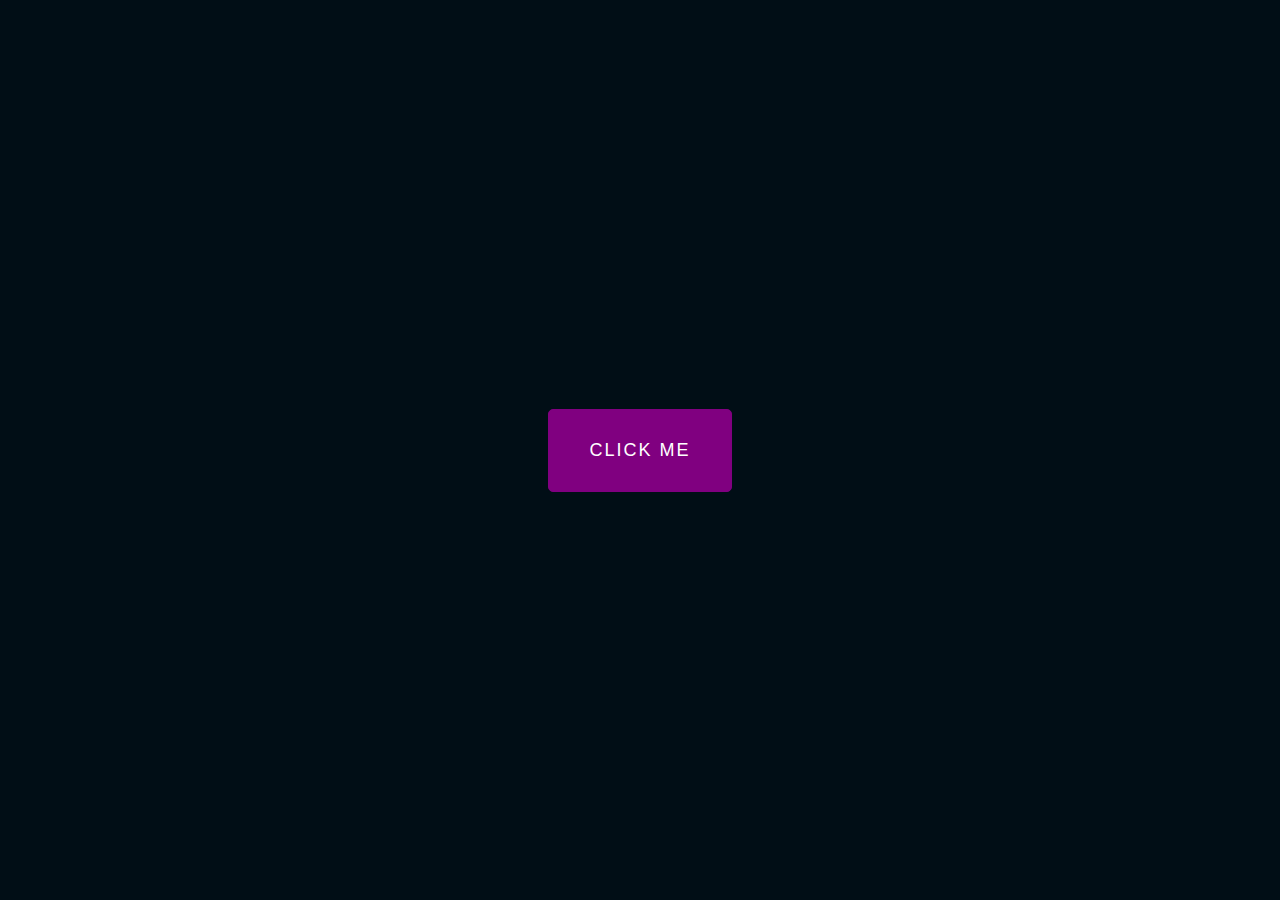
<file: button ripple effect/index.html>
<!DOCTYPE html>
<html lang="en">
  <head>
    <meta charset="UTF-8" />
    <meta name="viewport" content="width=device-width, initial-scale=1.0" />
    <link rel="stylesheet" href="style.css" />
    <title>Button Ripple Effect</title>
  </head>

  <body>
    <button class="ripple">Click Me</button>
    <script src="script.js"></script>
  </body>
</html>
</file>
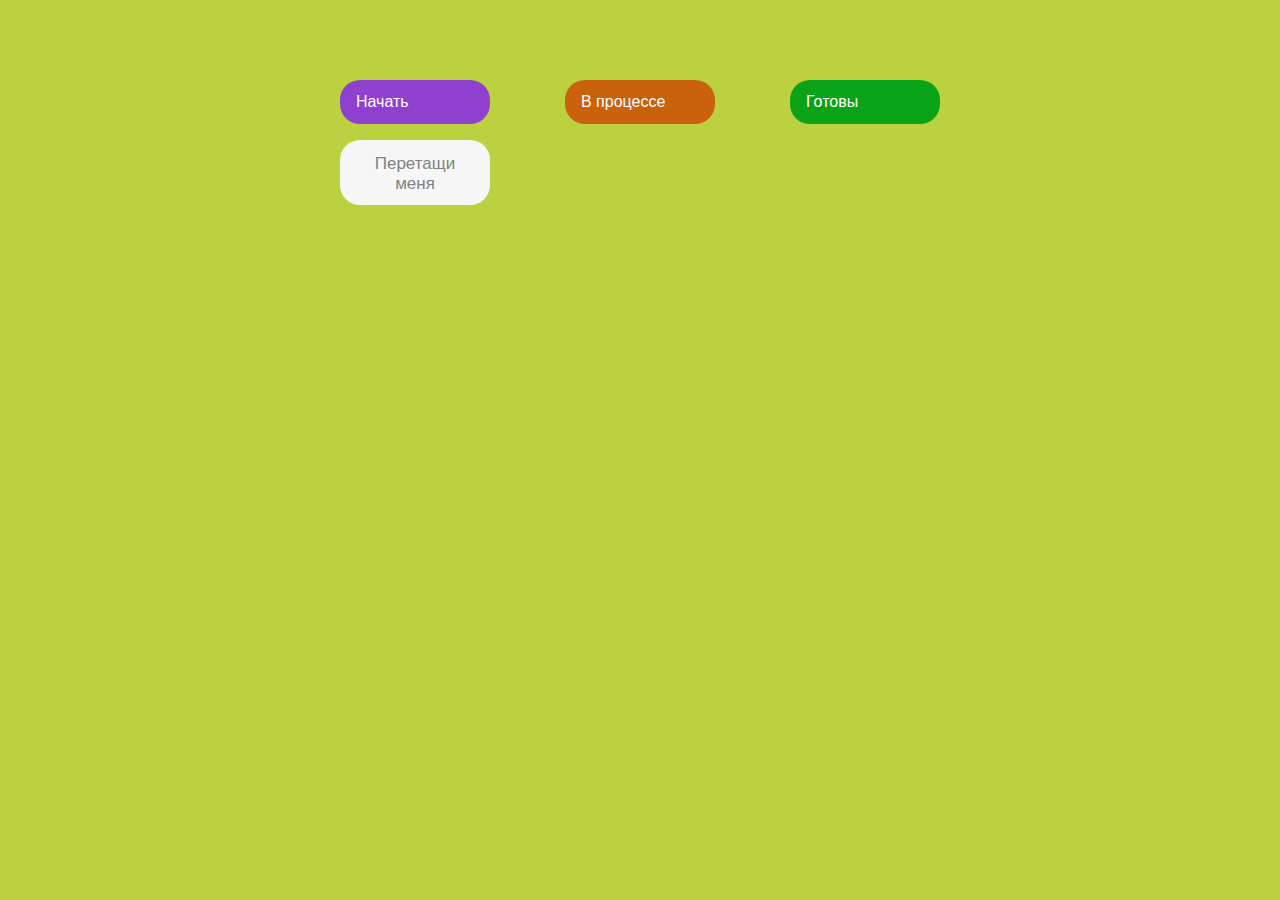
<file: drag & drop/index.html>
<!DOCTYPE html>
<html lang="en">
  <head>
    <meta charset="UTF-8" />
    <meta http-equiv="X-UA-Compatible" content="IE=edge" />
    <meta name="viewport" content="width=device-width, initial-scale=1.0" />
    <link rel="stylesheet" href="style.css" />
    <title>Drag & Drop</title>
  </head>
  <body>
    <div class="container">
      <div class="row">
        <div class="col-header start">Начать</div>
        <div class="col-header progress">В процессе</div>
        <div class="col-header done">Готовы</div>
      </div>

      <div class="row">
        <div class="placeholder">
          <div draggable="true" class="item">Перетащи меня</div>
        </div>
        <div class="placeholder"></div>
        <div class="placeholder"></div>
      </div>
    </div>
    <script src="script.js"></script>
  </body>
</html>
</file>
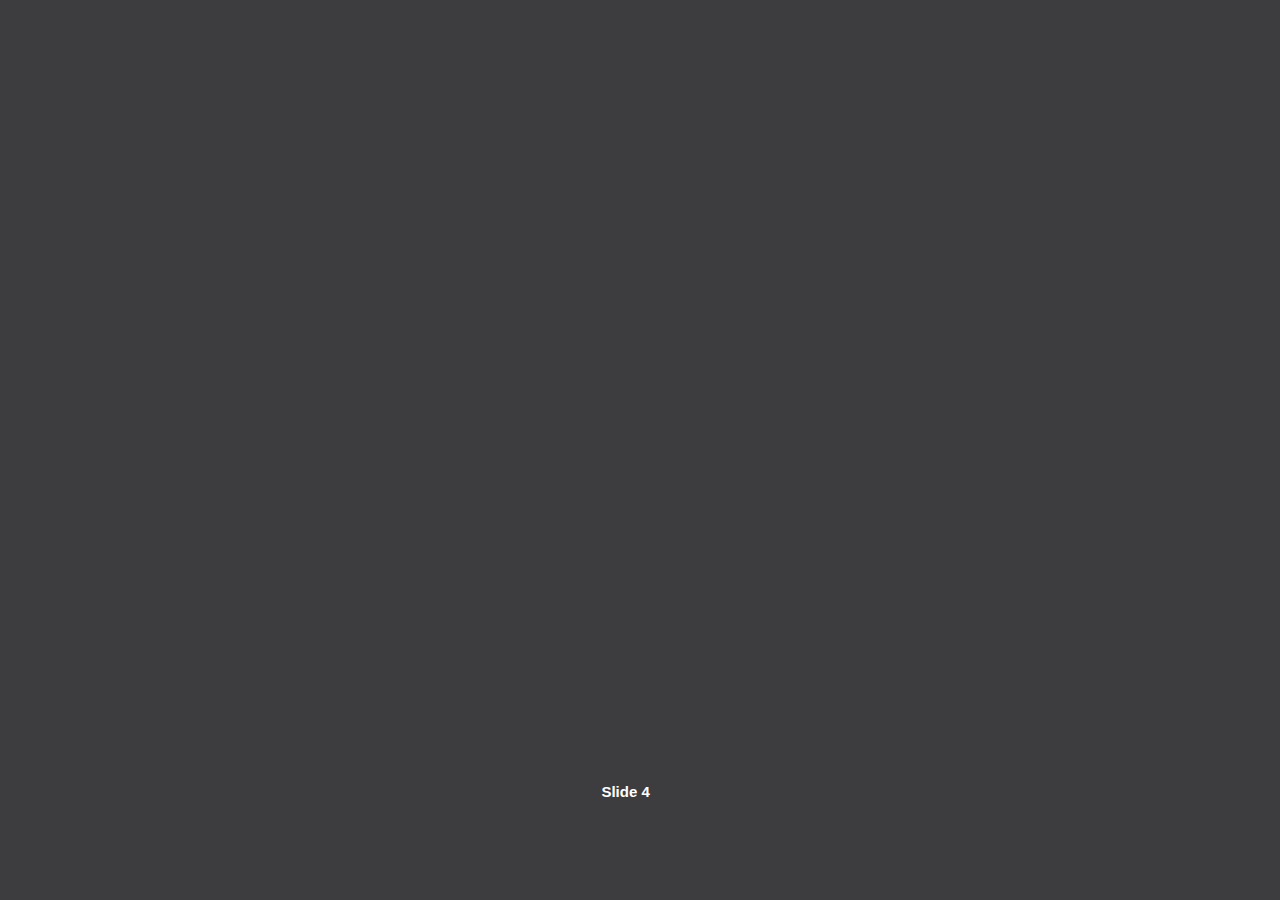
<file: gallery of cards/index.html>
<!DOCTYPE html>
<html lang="en">
  <head>
    <meta charset="UTF-8" />
    <meta http-equiv="X-UA-Compatible" content="IE=edge" />
    <meta name="viewport" content="width=device-width, initial-scale=1.0" />
    <link rel="stylesheet" href="style.css" />
    <title>gallery of cards</title>
  </head>
  <body>
    <div class="container">
      <div class="slide image-1">
        <h3>Slide 1</h3>
      </div>
      <div class="slide image-2">
        <h3>Slide 2</h3>
      </div>
      <div class="slide image-3">
        <h3>Slide 3</h3>
      </div>
      <div class="slide image-4 active">
        <h3>Slide 4</h3>
      </div>
      <div class="slide image-5">
        <h3>Slide 5</h3>
      </div>
    </div>
    <script src="script.js"></script>
  </body>
</html>
</file>
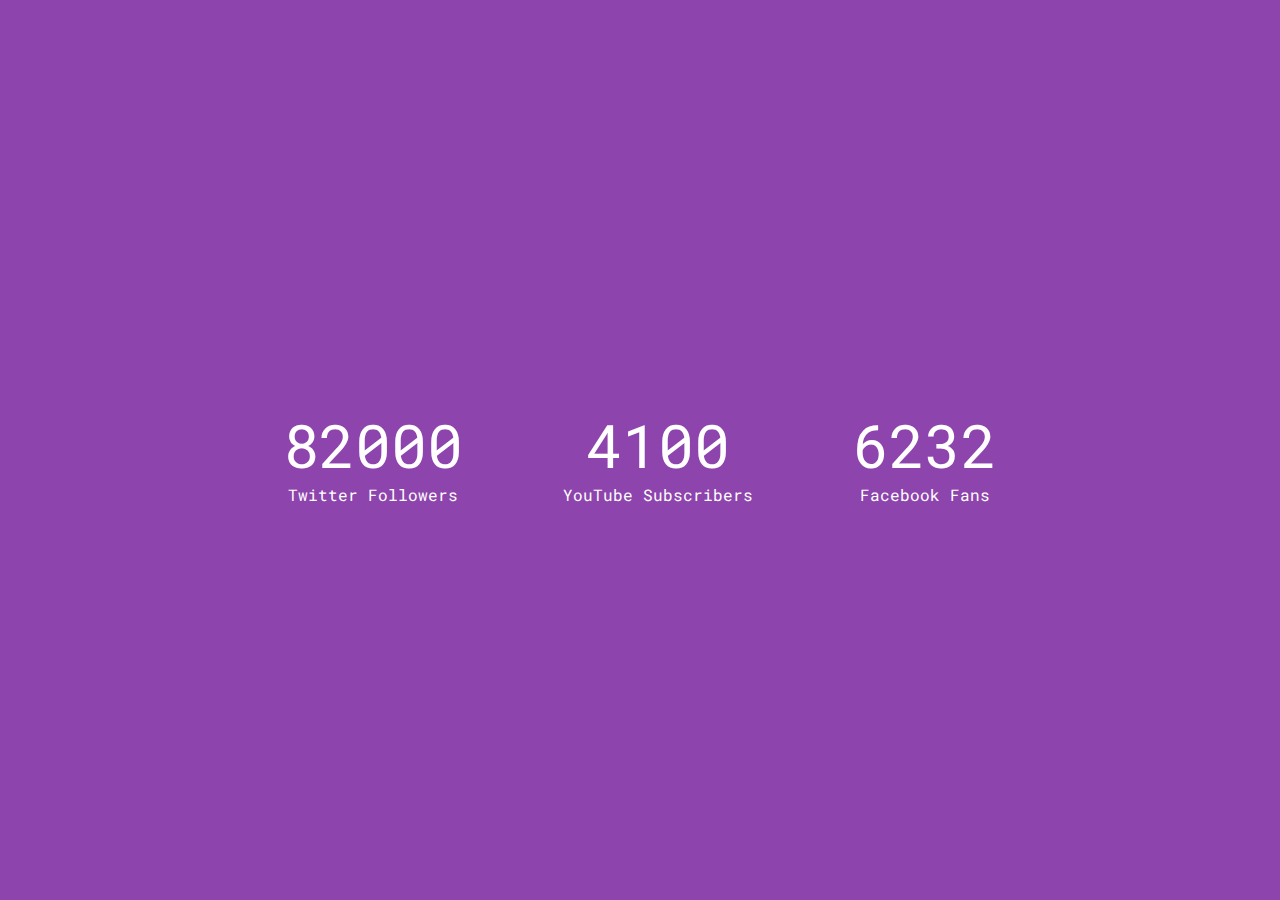
<file: incrementing counter/index.html>
<!DOCTYPE html>
<html lang="en">

<head>
  <meta charset="UTF-8" />
  <meta name="viewport" content="width=device-width, initial-scale=1.0" />
  <link rel="stylesheet" href="https://cdnjs.cloudflare.com/ajax/libs/font-awesome/5.14.0/css/all.min.css"
    integrity="sha512-1PKOgIY59xJ8Co8+NE6FZ+LOAZKjy+KY8iq0G4B3CyeY6wYHN3yt9PW0XpSriVlkMXe40PTKnXrLnZ9+fkDaog=="
    crossorigin="anonymous" />
  <link rel="stylesheet" href="style.css" />
  <title>Increment Counter</title>
</head>

<body>
  <div class="counter-container">
    <i class="fab fa-twitter fa-3x"></i>
    <div class="counter" data-target="99999"></div>
    <span>Twitter Followers</span>
  </div>

  <div class="counter-container">
    <i class="fab fa-youtube fa-3x"></i>
    <div class="counter" data-target="5000"></div>
    <span>YouTube Subscribers</span>
  </div>

  <div class="counter-container">
    <i class="fab fa-facebook fa-3x"></i>
    <div class="counter" data-target="7500"></div>
    <span>Facebook Fans</span>
  </div>
  <script src="script.js"></script>
</body>

</html>
</file>
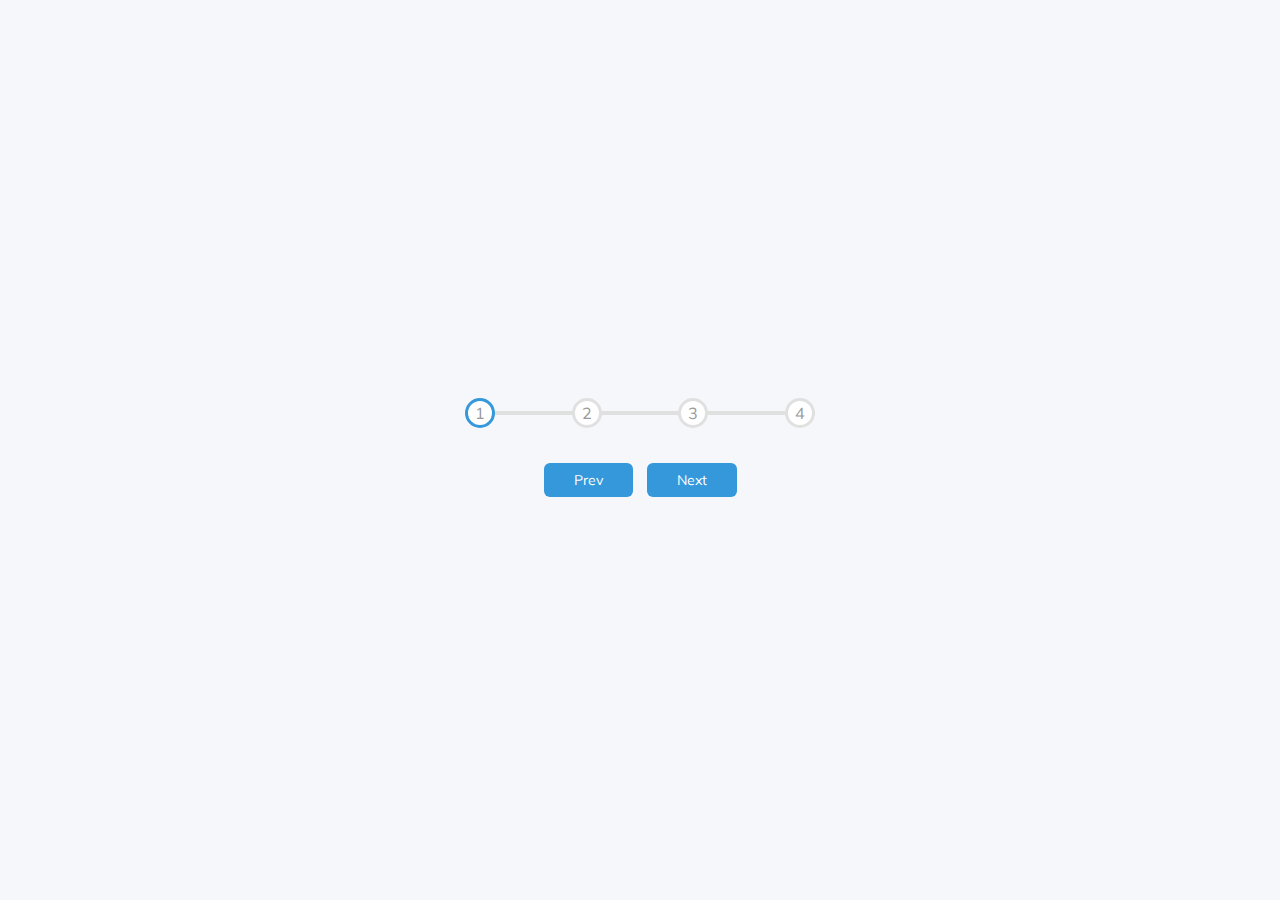
<file: progress steps/index.html>
<!DOCTYPE html>
<html lang="en">
  <head>
    <meta charset="UTF-8" />
    <meta name="viewport" content="width=device-width, initial-scale=1.0" />
    <link rel="stylesheet" href="style.css" />
    <title>Progress Steps</title>
  </head>
  <body>
    <div class="container">
      <div class="progress-container">
        <div class="progress" id="progress"></div>
        <div class="circle active">1</div>
        <div class="circle">2</div>
        <div class="circle">3</div>
        <div class="circle">4</div>
      </div>

      <button class="btn" id="prev">Prev</button>
      <button class="btn" id="next">Next</button>
    </div>
    <script src="script.js"></script>
  </body>
</html>
</file>
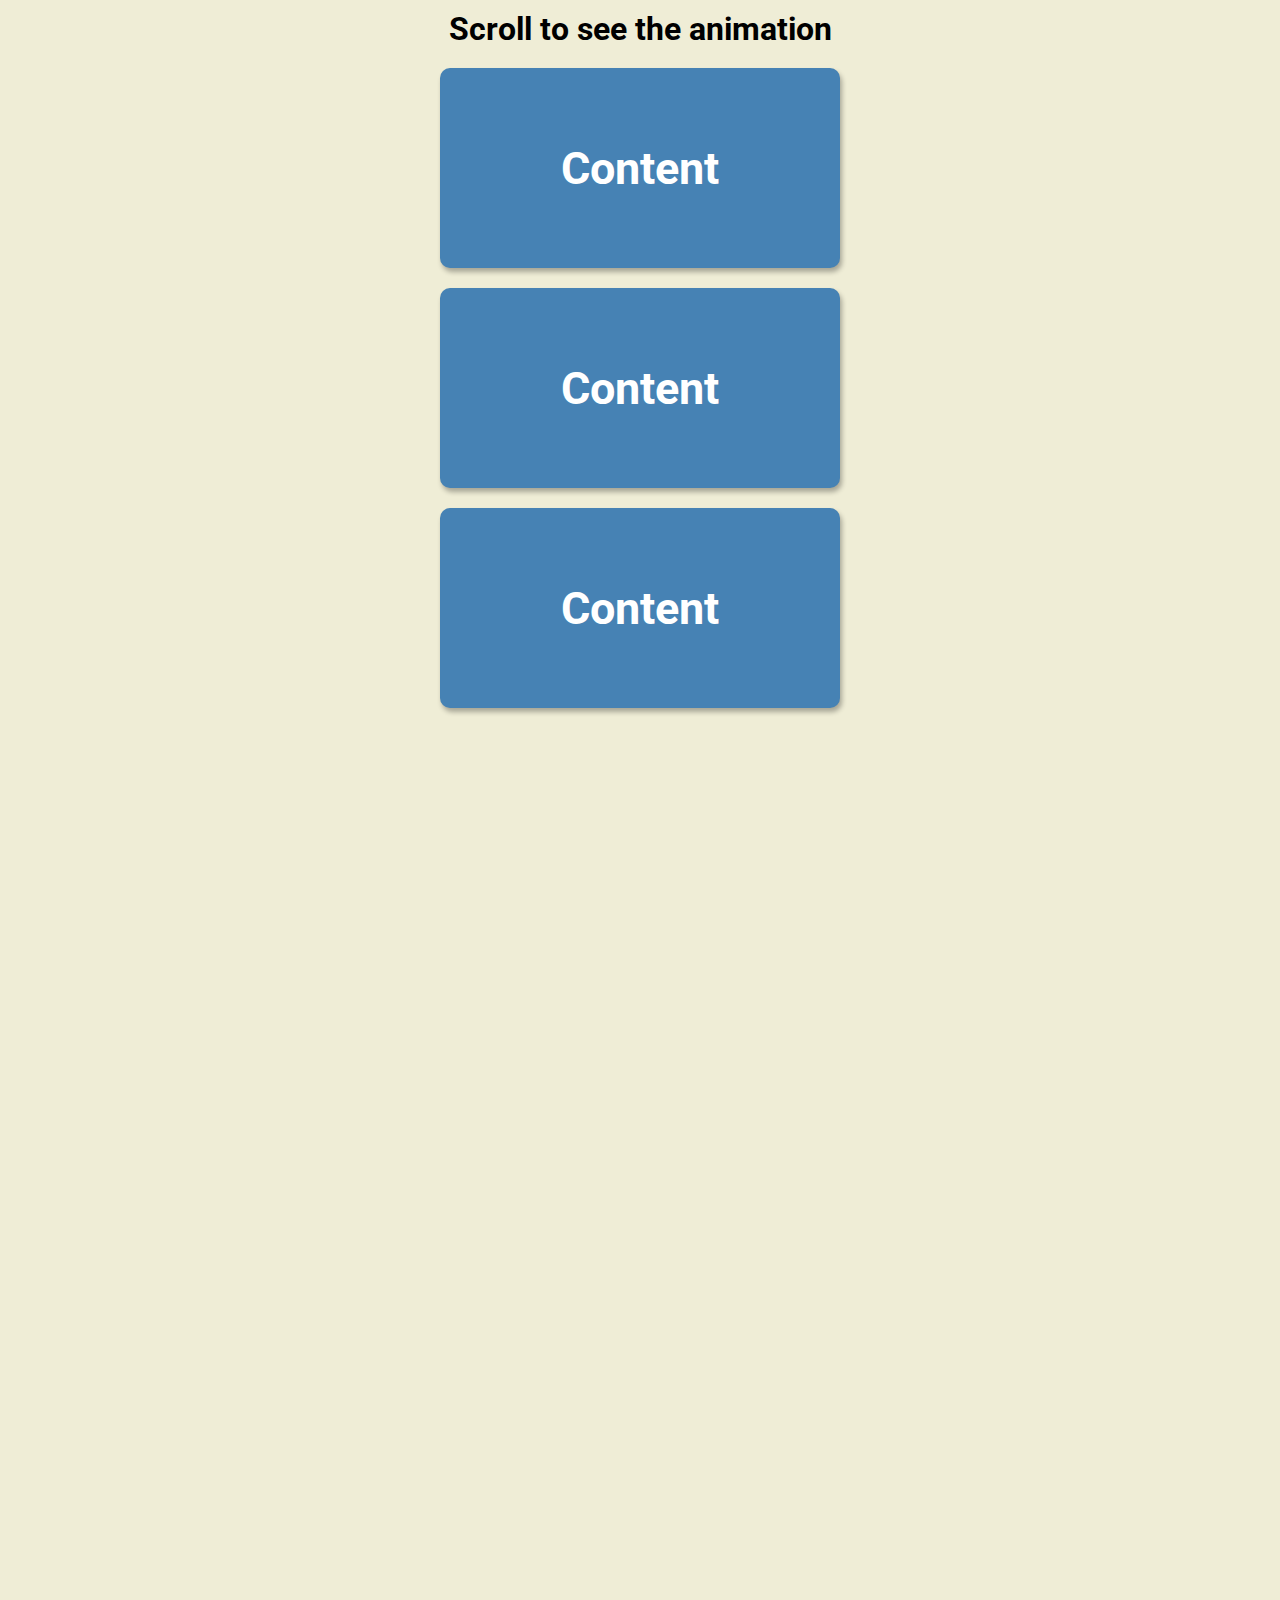
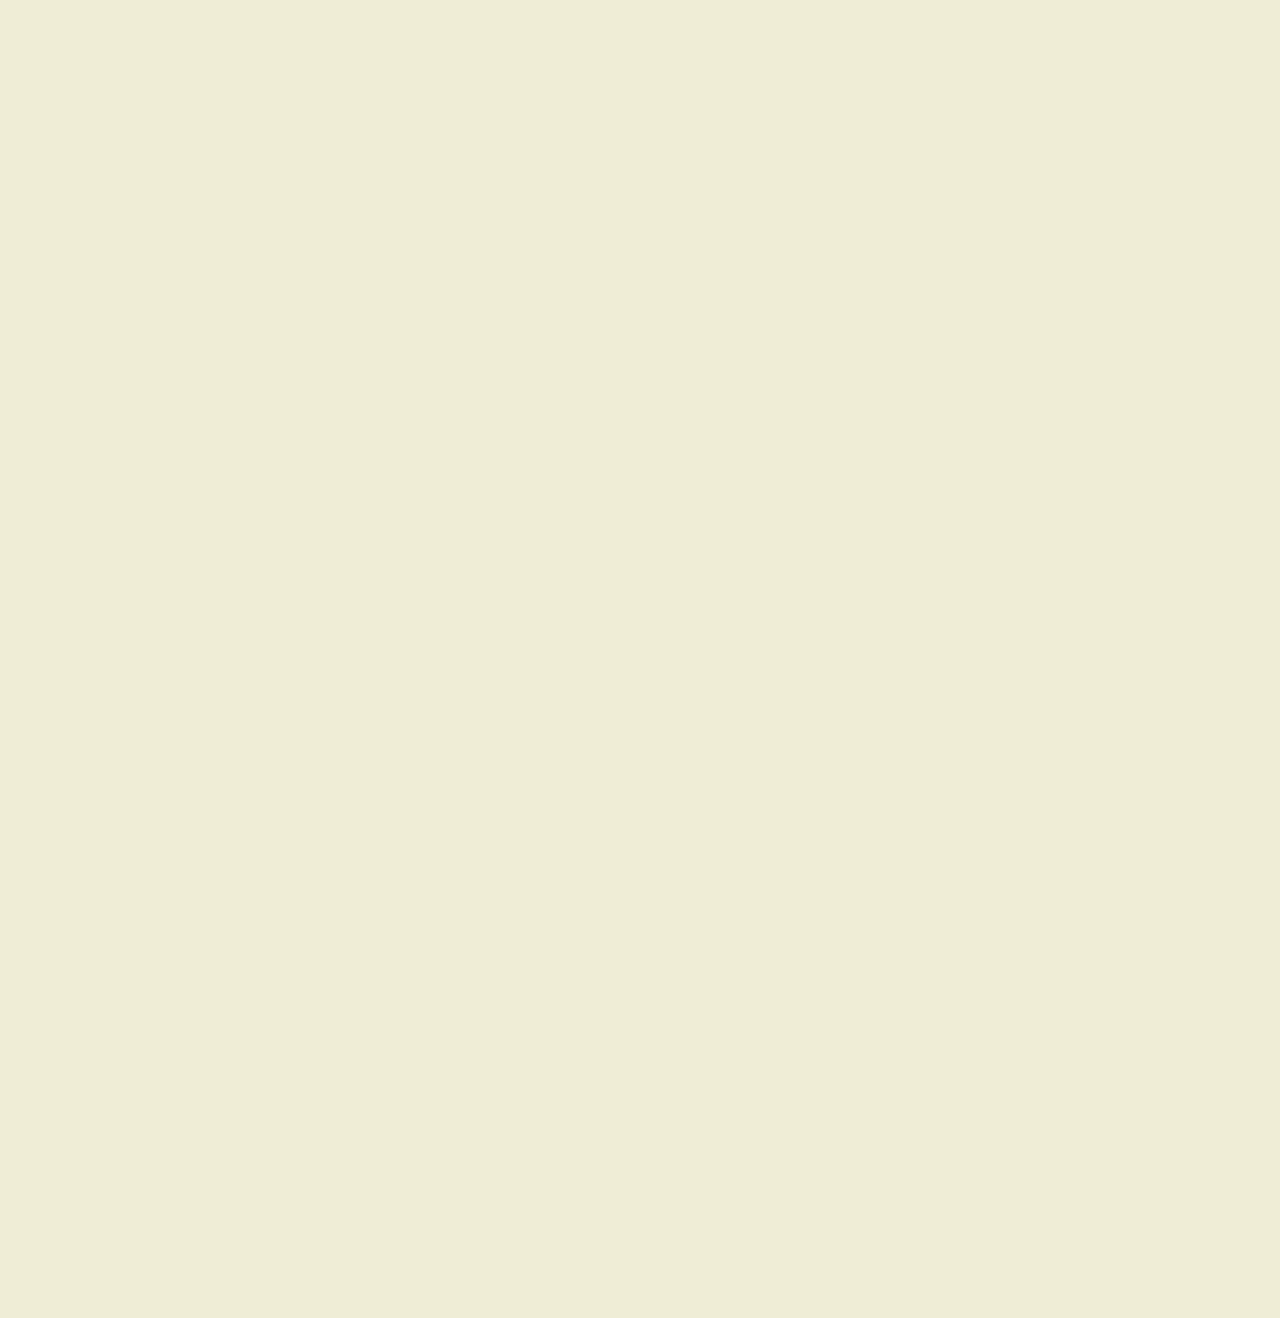
<file: scroll animation/index.html>
<!DOCTYPE html>
<html lang="en">
  <head>
    <meta charset="UTF-8" />
    <meta name="viewport" content="width=device-width, initial-scale=1.0" />
    <link rel="stylesheet" href="style.css" />
    <title>Scroll Animation</title>
  </head>
  <body>
    <h1>Scroll to see the animation</h1>
    <div class="box"><h2>Content</h2></div>
    <div class="box"><h2>Content</h2></div>
    <div class="box"><h2>Content</h2></div>
    <div class="box"><h2>Content</h2></div>
    <div class="box"><h2>Content</h2></div>
    <div class="box"><h2>Content</h2></div>
    <div class="box"><h2>Content</h2></div>
    <div class="box"><h2>Content</h2></div>
    <div class="box"><h2>Content</h2></div>
    <div class="box"><h2>Content</h2></div>
    <div class="box"><h2>Content</h2></div>
    <div class="box"><h2>Content</h2></div>
    <div class="box"><h2>Content</h2></div>
    <script src="script.js"></script>
  </body>
</html>
</file>
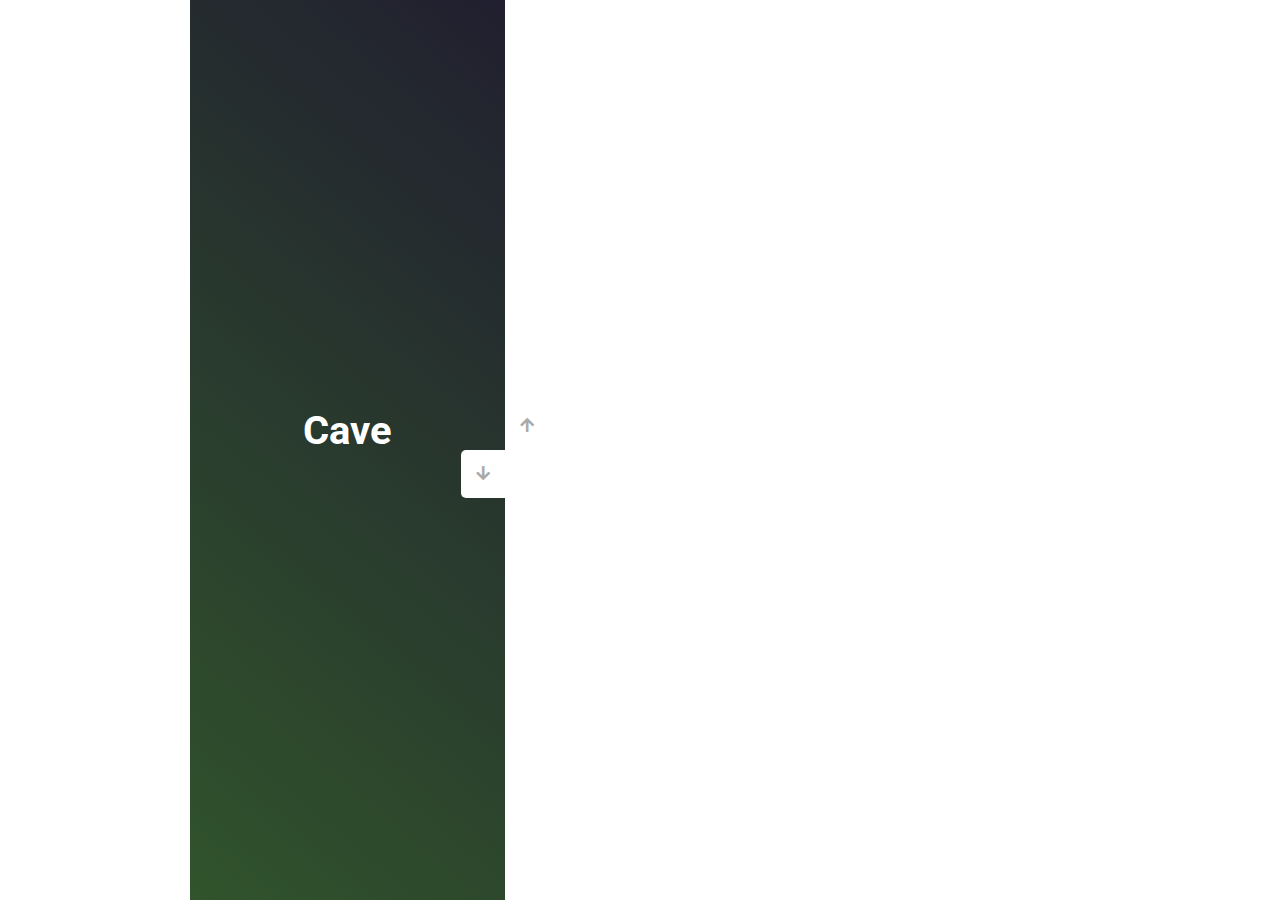
<file: slider/index.html>
<!DOCTYPE html>
<html lang="en">
  <head>
    <meta charset="UTF-8" />
    <meta name="viewport" content="width=device-width, initial-scale=1.0" />
    <link
      rel="stylesheet"
      href="https://cdnjs.cloudflare.com/ajax/libs/font-awesome/5.15.1/css/all.min.css"
    />
    <link rel="stylesheet" href="style.css" />
    <title>Slider</title>
  </head>
  <body>
    <div class="container">
      <div class="sidebar">
        <div
          style="
            background: linear-gradient(229.99deg, #725115 -26%, #747dcf 145%);
          "
        >
          <h1>Mountains of fire</h1>
        </div>
        <div
          style="
            background: linear-gradient(215.32deg, #c3c0e9 -1%, #e9dddd 124%);
          "
        >
          <h1>Life Hutch</h1>
        </div>
        <div
          style="
            background: linear-gradient(221.87deg, #945d31 1%, #553c74 128%);
          "
        >
          <h1>Night city</h1>
        </div>
        <div
          style="
            background: linear-gradient(220.16deg, #201b30 -8%, #36682a 138%);
          "
        >
          <h1>Сave</h1>
        </div>
      </div>
      <div class="main-slide">
        <div class="slide image-1"></div>
        <div class="slide image-2"></div>
        <div class="slide image-3"></div>
        <div class="slide image-4"></div>
      </div>
      <div class="controls">
        <button class="down-button">
          <i class="fas fa-arrow-down"></i>
        </button>
        <button class="up-button">
          <i class="fas fa-arrow-up"></i>
        </button>
      </div>
    </div>

    <script src="script.js"></script>
  </body>
</html>
</file>
<file: button ripple effect/style.css>
@import url("https://fonts.googleapis.com/css2?family=Roboto:wght@400;700&display=swap");

* {
  box-sizing: border-box;
}

body {
  display: flex;
  align-items: center;
  justify-content: center;

  background-color: #010e16;
  font-family: "Roboto", sans-serif;

  height: 100vh;
  margin: 0;

  overflow: hidden;
}

button {
  background-color: purple;
  color: #fff;

  border-radius: 5px;
  border: 1px purple solid;
  text-transform: uppercase;

  font-size: 18px;
  letter-spacing: 2px;
  padding: 30px 40px;
  margin: 10px 0;

  overflow: hidden;

  position: relative;
  cursor: pointer;
}

button:focus {
  outline: none;
}

button .circle {
  position: absolute;
  background-color: #fff;

  width: 100px;
  height: 100px;

  border-radius: 50%;
  transform: translate(-50%, -50%) scale(0);
  animation: scale 0.5s ease-out;
}

@keyframes scale {
  to {
    transform: translate(-50%, -50%) scale(3);
    opacity: 0;
  }
}
</file>
<file: drag & drop/style.css>
body {
  display: flex;
  justify-content: center;
  overflow: hidden;

  padding-top: 5rem;
  margin: 0;

  font-family: Arial, Helvetica, sans-serif;
  background-color: rgb(187, 209, 63);
}

* {
  box-sizing: border-box;
}

.row {
  display: flex;
  justify-content: space-between;

  width: 600px;
  margin-bottom: 1rem;
}

.col-header {
  width: 150px;
  padding: 0.8rem 1rem;

  border-radius: 20px;

  color: #fff;

  cursor: pointer;
}

.item {
  width: 150px;
  height: 65px;
  padding: 0.9rem 1rem;
  font-size: 17px;

  border-radius: 20px;

  background: #f7f6f7;
  color: #828282;

  text-align: center;
  cursor: grab;
}

.placeholder {
  width: 150px;
  height: 65px;
}

.start {
  background: rgb(143, 64, 207);
}

.progress {
  background: rgb(202, 98, 13);
}

.done {
  background: rgb(10, 163, 23);
}

.hold {
  border: 5px solid #eee;
}

.hide {
  display: none;
}

.hovered {
  border-top: 2px solid #80858a;
}
</file>
<file: gallery of cards/style.css>
body {
  font-family: Arial, Helvetica, sans-serif;

  margin: 0;
  height: 100vh;

  overflow: hidden;
  background-color: rgb(61, 60, 63);

  display: flex;
  justify-content: center;
  align-items: center;
}

* {
  box-sizing: border-box;
}

h3 {
  margin: 0;
}

.container {
  display: flex;

  width: 100%;
  max-width: 1100px;
  padding: 0 20px;
}

.slide {
  position: relative;
  flex: 1;

  background-size: cover;
  background-position: center;
  background-repeat: no-repeat;

  height: 80vh;
  margin: 10px;

  color: #fff;
  border-radius: 10px;

  cursor: pointer;

  transition: all 500ms ease-in-out;
}

.slide h3 {
  position: absolute;
  left: 10px;
  bottom: 10px;

  margin: 0;
  font-size: 15px;

  opacity: 0;
}

.slide.active {
  flex: 3;
}

.slide.active h3 {
  opacity: 1;
  transition: opacity 0.3s ease-in 0.4s;
}

.image-1 {
  background-image: url("https://images.unsplash.com/photo-1608245449230-4ac19066d2d0?ixlib=rb-1.2.1&ixid=MnwxMjA3fDB8MHxwaG90by1wYWdlfHx8fGVufDB8fHx8&auto=format&fit=crop&w=387&q=80");
}

.image-2 {
  background-image: url("https://images.unsplash.com/photo-1509027572446-af8401acfdc3?ixlib=rb-1.2.1&ixid=MnwxMjA3fDB8MHxwaG90by1wYWdlfHx8fGVufDB8fHx8&auto=format&fit=crop&w=327&q=80");
}

.image-3 {
  background-image: url("https://images.unsplash.com/photo-1595795279832-13f0df36fbb9?ixlib=rb-1.2.1&ixid=MnwxMjA3fDB8MHxwaG90by1wYWdlfHx8fGVufDB8fHx8&auto=format&fit=crop&w=327&q=80");
}

.image-4 {
  background-image: url("https://images.unsplash.com/photo-1590227632180-80a3bf110871?ixlib=rb-1.2.1&ixid=MnwxMjA3fDB8MHxwaG90by1wYWdlfHx8fGVufDB8fHx8&auto=format&fit=crop&w=315&q=80");
}

.image-5 {
  background-image: url("https://images.unsplash.com/photo-1562519819-016930ada31b?ixlib=rb-1.2.1&ixid=MnwxMjA3fDB8MHxwaG90by1wYWdlfHx8fGVufDB8fHx8&auto=format&fit=crop&w=387&q=80");
}
</file>
<file: incrementing counter/style.css>
@import url("https://fonts.googleapis.com/css?family=Roboto+Mono&display=swap");

* {
  box-sizing: border-box;
}

body {
  background-color: #8e44ad;
  color: #fff;
  font-family: "Roboto Mono", sans-serif;
  display: flex;
  align-items: center;
  justify-content: center;
  height: 100vh;
  overflow: hidden;
  margin: 0;
}

.counter-container {
  display: flex;
  flex-direction: column;
  justify-content: center;
  text-align: center;
  margin: 30px 50px;
}

.counter {
  font-size: 60px;
  margin-top: 10px;
}

@media (max-width: 580px) {
  body {
    flex-direction: column;
  }
}
</file>
<file: progress steps/style.css>
@import url("https://fonts.googleapis.com/css?family=Muli&display=swap");

* {
  box-sizing: border-box;
}

body {
  display: flex;
  align-items: center;
  justify-content: center;

  font-family: "Muli", sans-serif;

  background-color: #f6f7fb;
  height: 100vh;
  margin: 0;

  overflow: hidden;
}

.container {
  text-align: center;
}

.progress-container {
  position: relative;

  display: flex;
  justify-content: space-between;

  max-width: 100%;
  width: 350px;
  margin-bottom: 30px;
}

.progress-container::before {
  content: "";
  background-color: #e0e0e0;
  position: absolute;
  top: 50%;
  left: 0;

  height: 4px;
  width: 100%;

  transform: translateY(-50%);

  z-index: -1;
}

.progress {
  background-color: #3498db;

  position: absolute;
  top: 50%;
  left: 0;

  height: 4px;
  width: 0%;

  transform: translateY(-50%);
  transition: 0.4s ease;
  z-index: -1;
}

.circle {
  display: flex;
  align-items: center;
  justify-content: center;

  background-color: #fff;
  color: #999;

  border-radius: 50%;
  border: 3px solid #e0e0e0;

  height: 30px;
  width: 30px;

  transition: 0.4s ease;
}

.circle.active {
  border-color: #3498db;
}

.btn {
  font-family: inherit;

  background-color: #3498db;
  color: #fff;

  border: 0;
  border-radius: 6px;

  padding: 8px 30px;
  margin: 5px;
  font-size: 14px;

  cursor: pointer;
}

.btn:active {
  transform: scale(0.98);
}

.btn:focus {
  outline: 0;
}

.btn:disabled {
  background-color: #e0e0e0;
  cursor: not-allowed;
}
</file>
<file: scroll animation/style.css>
@import url("https://fonts.googleapis.com/css2?family=Roboto:wght@400;700&display=swap");

* {
  box-sizing: border-box;
}

body {
  display: flex;
  flex-direction: column;
  align-items: center;
  justify-content: center;

  background-color: #efedd6;
  font-family: "Roboto", sans-serif;

  margin: 0;
  overflow-x: hidden;
}

h1 {
  margin: 10px;
}

.box {
  display: flex;
  align-items: center;
  justify-content: center;

  background-color: steelblue;
  color: #fff;

  width: 400px;
  height: 200px;
  margin: 10px;

  border-radius: 10px;
  box-shadow: 2px 4px 5px rgba(0, 0, 0, 0.3);
  transform: translateX(400%);
  transition: transform .7s ease;
}

.box:nth-of-type(even) {
  transform: translateX(-400%);
}

.box.show {
  transform: translateX(0);
}

.box h2 {
  font-size: 45px;
}
</file>
<file: slider/style.css>
@import url("https://fonts.googleapis.com/css?family=Roboto&display=swap");

* {
  box-sizing: border-box;
  margin: 0;
  padding: 0;
}

body {
  font-family: "Roboto", sans-serif;
  height: 100vh;
}

.container {
  position: relative;
  overflow: hidden;
  width: 100vw;
  height: 100vh;

  max-width: 900px;
  margin: 0px auto;
}

.sidebar {
  height: 100%;
  width: 35%;
  position: absolute;
  top: 0;
  left: 0;
  transition: transform 0.5s ease-in-out;
}

.sidebar > div {
  height: 100%;
  width: 100%;
  display: flex;
  flex-direction: column;
  align-items: center;
  justify-content: center;
  color: #fff;
}

.sidebar h1 {
  font-size: 40px;
  margin-bottom: 10px;
  margin-top: -30px;
}

.main-slide {
  height: 100%;
  position: absolute;
  top: 0;
  left: 35%;
  width: 65%;
  transition: transform 0.5s ease-in-out;
}

.main-slide > div {
  background-repeat: no-repeat;
  background-size: cover;
  background-position: center center;
  height: 100%;
  width: 100%;
}

button {
  background-color: #fff;
  border: none;
  color: #aaa;
  cursor: pointer;
  font-size: 16px;
  padding: 15px;
}

button:hover {
  color: #222;
}

button:focus {
  outline: none;
}

.container .controls button {
  position: absolute;
  left: 35%;
  top: 50%;
  z-index: 100;
}

.container .controls .down-button {
  transform: translateX(-100%);
  border-top-left-radius: 5px;
  border-bottom-left-radius: 5px;
}

.container .controls .up-button {
  transform: translateY(-100%);
  border-top-right-radius: 5px;
  border-bottom-right-radius: 5px;
}

.slide.image-1 {
  background-image: url("https://images.unsplash.com/photo-1638793771530-a2de5712385a?ixlib=rb-1.2.1&ixid=MnwxMjA3fDB8MHxwaG90by1wYWdlfHx8fGVufDB8fHx8&auto=format&fit=crop&w=1887&q=80");
}

.slide.image-2 {
  background-image: url("https://images.unsplash.com/photo-1638217621387-59c244d98d52?ixlib=rb-1.2.1&ixid=MnwxMjA3fDB8MHxwaG90by1wYWdlfHx8fGVufDB8fHx8&auto=format&fit=crop&w=1935&q=80");
}

.slide.image-3 {
  background-image: url("https://images.unsplash.com/photo-1637170548426-d002d5661e86?ixlib=rb-1.2.1&ixid=MnwxMjA3fDB8MHxwaG90by1wYWdlfHx8fGVufDB8fHx8&auto=format&fit=crop&w=1887&q=80");
}

.slide.image-4 {
  background-image: url("https://images.unsplash.com/photo-1634158930632-5fe117ef3574?ixlib=rb-1.2.1&ixid=MnwxMjA3fDB8MHxwaG90by1wYWdlfHx8fGVufDB8fHx8&auto=format&fit=crop&w=1936&q=80");
}
</file>
